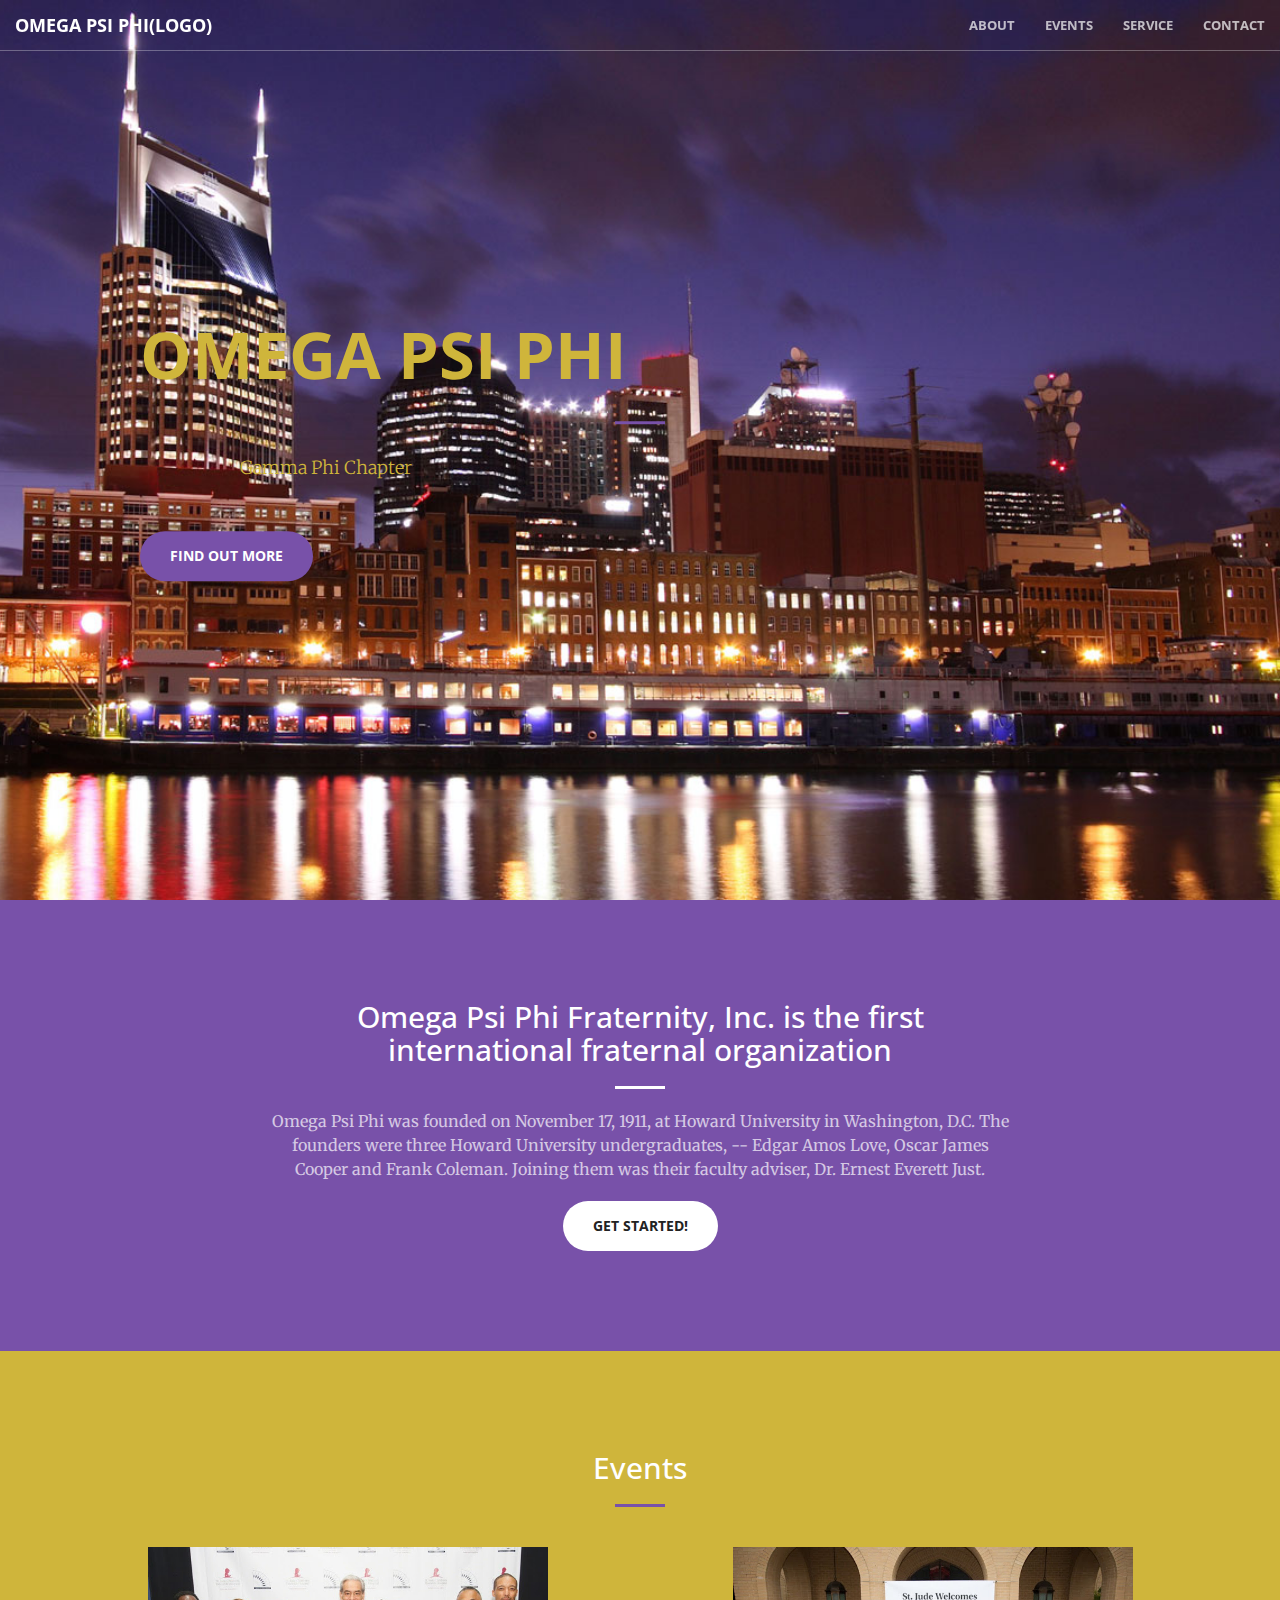
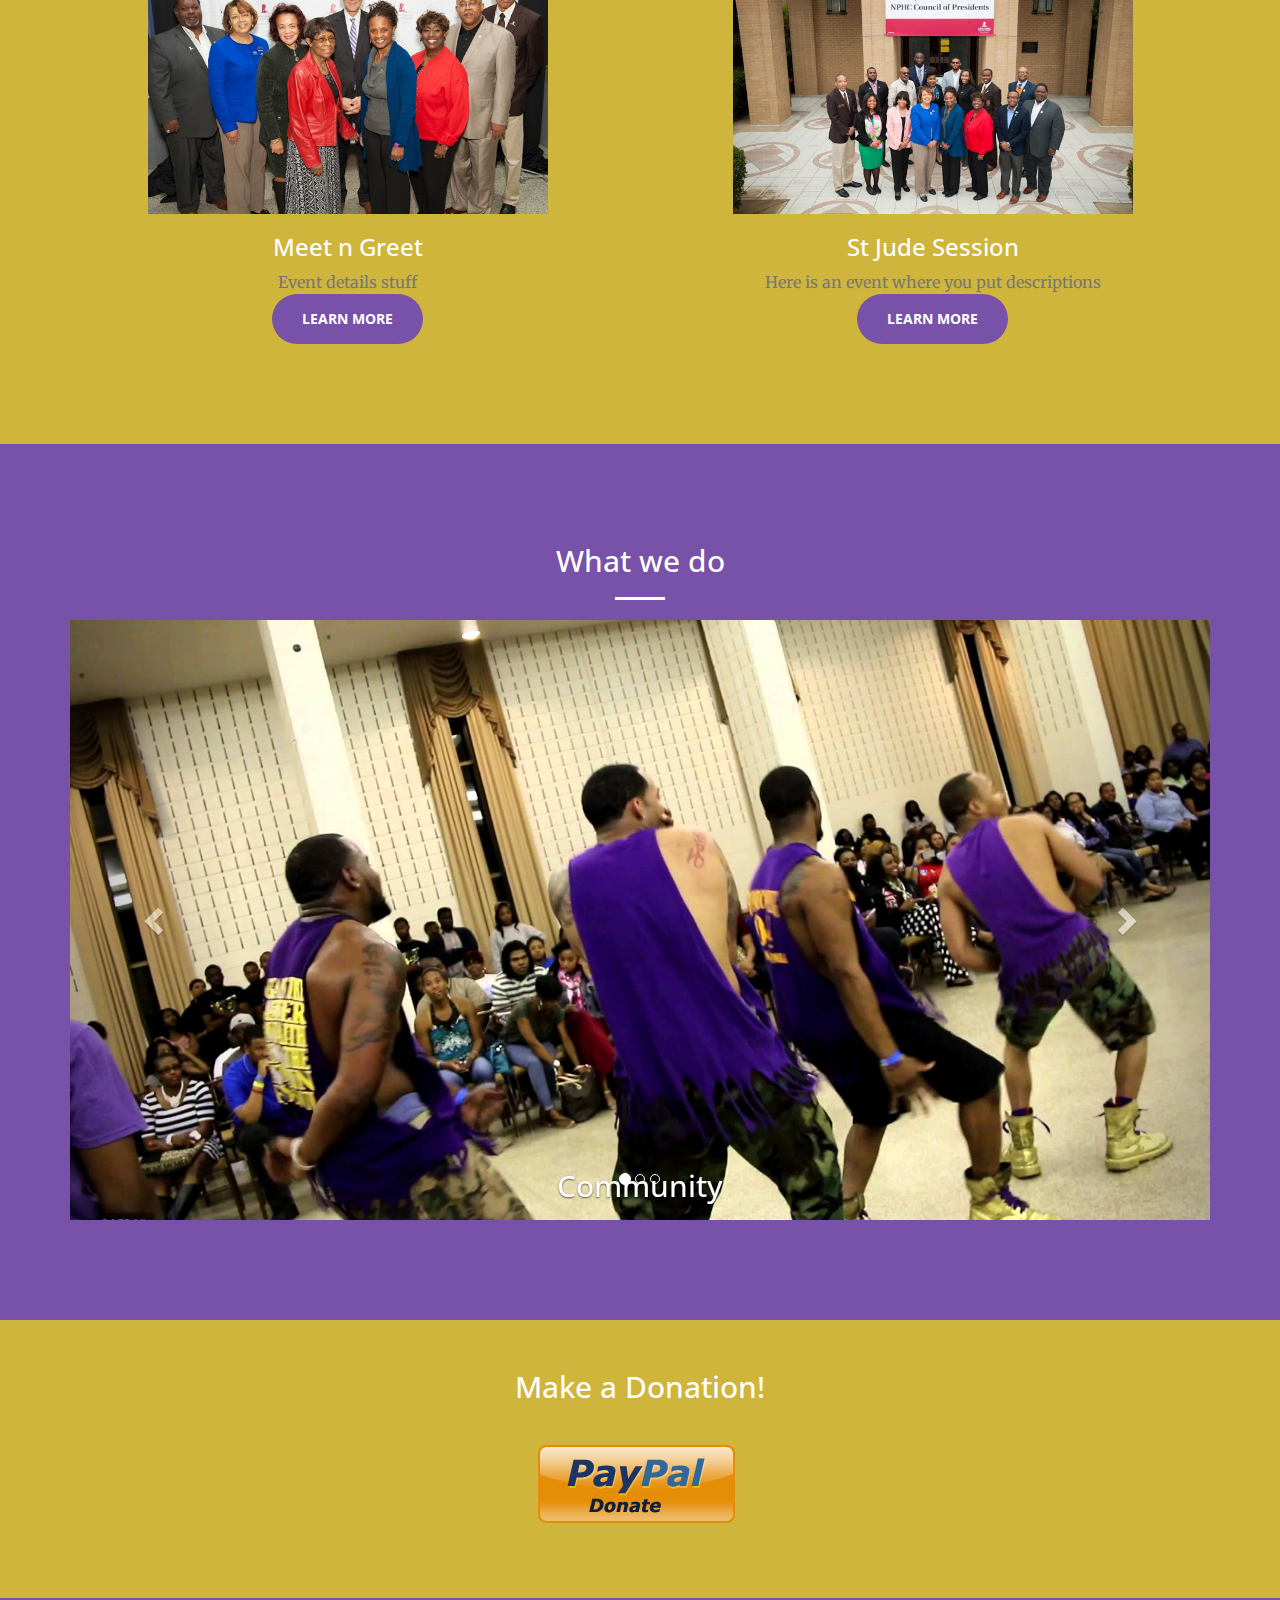
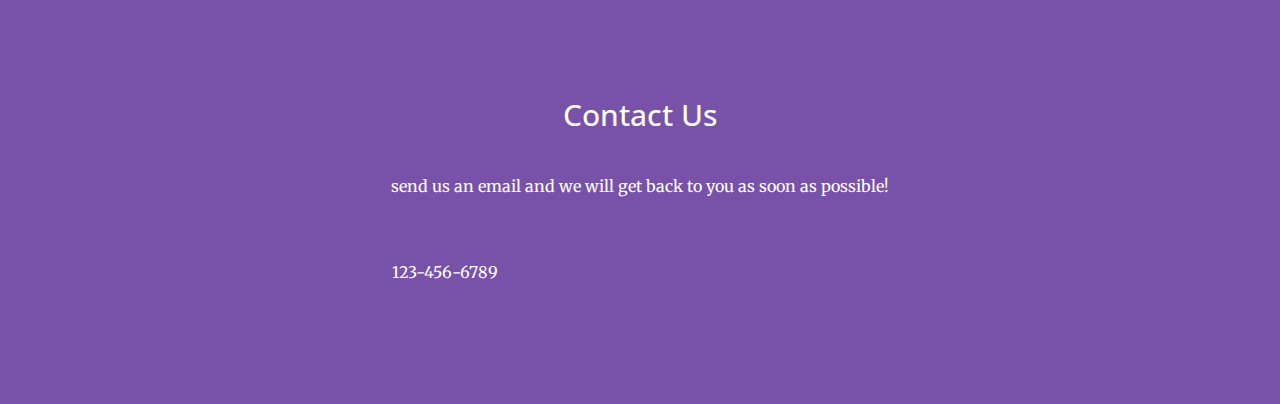
<file: index.html>
<!DOCTYPE html>
<html lang="en">

<head>

    <meta charset="utf-8">
    <meta http-equiv="X-UA-Compatible" content="IE=edge">
    <meta name="viewport" content="width=device-width, initial-scale=1">
    <meta name="description" content="">
    <meta name="author" content="">

    <title>Nashville Chapter</title>

    <!-- Bootstrap Core CSS -->
      <link rel="stylesheet" href="css/bootstrap.css" type="text/css">
    <link rel="stylesheet" href="css/bootstrap.min.css" type="text/css">

    <!-- Custom Fonts -->
    <link href='http://fonts.googleapis.com/css?family=Open+Sans:300italic,400italic,600italic,700italic,800italic,400,300,600,700,800' rel='stylesheet' type='text/css'>
    <link href='http://fonts.googleapis.com/css?family=Merriweather:400,300,300italic,400italic,700,700italic,900,900italic' rel='stylesheet' type='text/css'>
    <link rel="stylesheet" href="font-awesome/css/font-awesome.min.css" type="text/css">

    <!-- Plugin CSS -->
    <link rel="stylesheet" href="css/animate.min.css" type="text/css">

    <!-- Custom CSS -->
    <link rel="stylesheet" href="css/creative.css" type="text/css">

    <!-- HTML5 Shim and Respond.js IE8 support of HTML5 elements and media queries -->
    <!-- WARNING: Respond.js doesn't work if you view the page via file:// -->
    <!--[if lt IE 9]>
        <script src="https://oss.maxcdn.com/libs/html5shiv/3.7.0/html5shiv.js"></script>
        <script src="https://oss.maxcdn.com/libs/respond.js/1.4.2/respond.min.js"></script>
    <![endif]-->

</head>

<body id="page-top">

    <nav id="mainNav" class="navbar navbar-default navbar-fixed-top">
        <div class="container-fluid">
            <!-- Brand and toggle get grouped for better mobile display -->
            <div class="navbar-header">
                <button type="button" class="navbar-toggle collapsed" data-toggle="collapse" data-target="#bs-example-navbar-collapse-1">
                    <span class="sr-only">Toggle navigation</span>
                    <span class="icon-bar"></span>
                    <span class="icon-bar"></span>
                    <span class="icon-bar"></span>
                </button>
                <a class="navbar-brand page-scroll" href="#page-top">Omega Psi Phi(Logo)</a>
            </div>

            <!-- Collect the nav links, forms, and other content for toggling -->
            <div class="collapse navbar-collapse" id="bs-example-navbar-collapse-1">
                <ul class="nav navbar-nav navbar-right">
                    <li>
                        <a class="page-scroll" href="#about">About</a>
                    </li>
                    <li>
                        <a class="page-scroll" href="#services">Events</a>
                    </li>
                    <li>
                        <a class="page-scroll" href="#portfolio">Service</a>
                    </li>
                    <li>
                        <a class="page-scroll" href="#contact">Contact</a>
                    </li>
                </ul>
            </div>
            <!-- /.navbar-collapse -->
        </div>
        <!-- /.container-fluid -->
    </nav>

    <header>
        <div class="header-content">
            <div class="header-content-inner">
                <h1>Omega Psi Phi</h1>
                <hr>
                <p>Gamma Phi Chapter</p>
                <a href="#about" class="btn btn-primary btn-xl page-scroll">Find Out More</a>
            </div>
        </div>
    </header>

    <section class="bg-primary" id="about">
        <div class="container">
            <div class="row">
                <div class="col-lg-8 col-lg-offset-2 text-center">
                    <h2 class="section-heading">Omega Psi Phi Fraternity, Inc. is the first international fraternal organization</h2>
                    <hr class="light">
                    <p class="text-faded">Omega Psi Phi was founded on November 17, 1911, at Howard University in Washington, D.C. The founders were three Howard University undergraduates, -- Edgar Amos Love, Oscar James Cooper and Frank Coleman. Joining them was their faculty adviser, Dr. Ernest Everett Just.</p>
                    <a href="#" class="btn btn-default btn-xl">Get Started!</a>
                </div>
            </div>
        </div>
    </section>

    <section id="services" class="bg-dark">
        <div class="container">
            <div class="row">
                <div class="col-lg-12 text-center">
                    <h2 class="section-heading">Events</h2>
                    <hr class="primary">
                </div>
            </div>
        </div>
        <div class="container">
            <div class="row">
                <div class="col-lg-6 col-md-12 text-center">
                    <div class="service-box">
                        <img src="img/phi1.jpg" class="img-responsive">
                        <h3>Meet n Greet</h3>
                        <p class="text-muted">Event details stuff</p>
                        <a href="#about" class="btn btn-primary btn-xl">Learn More</a>
                    </div>
                </div>

                <div class="col-lg-6 col-md-12 text-center">
                    <div class="service-box">
                        <img src="img/phi2.jpg" class="img-responsive">
                        <h3>St Jude Session</h3>
                        <p class="text-muted">Here is an event where you put descriptions</p>
                        <a href="#about" class="btn btn-primary btn-xl page-scrol">Learn More</a>
                    </div>
                </div>
            </div>
        </div>
    </section>

        <section class="bg-primary" id="about">
        <div class="container">
            <div class="row">
                <div class="col-lg-12 text-center">
                  <h2 class="section-heading">What we do</h2>
                  <hr class="light">
                  <div id="carousel-example-generic" class="carousel slide" data-ride="carousel">
  <!-- Indicators -->
  <ol class="carousel-indicators">
    <li data-target="#carousel-example-generic" data-slide-to="0" class="active"></li>
    <li data-target="#carousel-example-generic" data-slide-to="1"></li>
    <li data-target="#carousel-example-generic" data-slide-to="2"></li>
  </ol>

  <!-- Wrapper for slides -->
  <div class="carousel-inner">
    <div class="item active">
      <img src="img/slideshow3.jpg" height="200"   alt="...">

      <div class="carousel-caption">
          <h2>Community</h3>
      </div>
    </div>
    <div class="item" >
      <img src="img/slideshow2.jpeg" height="200"   alt="...">
      <div class="carousel-caption">
          <h2>Leadership</h3>
      </div>
    </div>
    <div class="item">
      <img src="img/slideshow4.jpg" height="200"  alt="...">
      <div class="carousel-caption">
          <h2>Brotherhood</h3>
      </div>
    </div>
  </div>

  <!-- Controls -->
  <a class="left carousel-control" href="#carousel-example-generic" role="button" data-slide="prev">
    <span class="glyphicon glyphicon-chevron-left"></span>
  </a>
  <a class="right carousel-control" href="#carousel-example-generic" role="button" data-slide="next">
    <span class="glyphicon glyphicon-chevron-right"></span>
  </a>
</div> <!-- Carousel -->
            </div>
        </div>
    </section>

    <aside class="bg-dark">
        <div class="container text-center">
            <div class="call-to-action">
                <h2>Make a Donation!</h2>
              <a href="#"><img src="img/paypal.png" class="img-responsive center-block"></a>
            </div>
        </div>
    </aside>

    <section id="contact" class="bg-primary">
        <div class="container">
            <div class="row">
                <div class="col-lg-8 col-lg-offset-2 text-center">
                    <h2 class="section-heading">Contact Us</h2>
                    <hr class="primary">
                    <p> send us an email and we will get back to you as soon as possible!</p>
                </div>
                <div class="col-lg-4 col-lg-offset-2 text-center">
                    <i class="fa fa-phone fa-3x wow bounceIn"></i>
                    <p>123-456-6789</p>
                </div>
                <div class="col-lg-4 text-center">
                    <i class="fa fa-envelope-o fa-3x wow bounceIn" data-wow-delay=".1s"></i>
                    <p><a href="mailto:your-email@your-domain.com">feedback@startbootstrap.com</a></p>
                </div>
            </div>
        </div>
    </section>

    <!-- jQuery -->
    <script src="js/jquery.js"></script>

    <!-- Bootstrap Core JavaScript -->
    <script src="js/bootstrap.min.js"></script>

    <!-- Plugin JavaScript -->
    <script src="js/jquery.easing.min.js"></script>
    <script src="js/jquery.fittext.js"></script>
    <script src="js/wow.min.js"></script>

    <!-- Custom Theme JavaScript -->
    <script src="js/creative.js"></script>

</body>

</html>
</file>
<file: css/creative.css>
/*!
 * Start Bootstrap - Creative Bootstrap Theme (http://startbootstrap.com)
 * Code licensed under the Apache License v2.0.
 * For details, see http://www.apache.org/licenses/LICENSE-2.0.
 */

html,
body {
    width: 100%;
    height: 100%;
}

body {
    font-family: Merriweather,'Helvetica Neue',Arial,sans-serif;
}

hr {
    max-width: 50px;
    border-color: #7851a9;
    border-width: 3px;
}

hr.light {
    border-color: #fff;
}

a {
    color: #7851a9;
    -webkit-transition: all .35s;
    -moz-transition: all .35s;
    transition: all .35s;
}

a:hover,
a:focus {
    color: #CFB53B;
}

h1,
h2,
h3,
h4,
h5,
h6 {
    font-family: 'Open Sans','Helvetica Neue',Arial,sans-serif;
}

p {
    margin-bottom: 20px;
    font-size: 16px;
    line-height: 1.5;
}

.bg-primary {
    background-color: #7851a9;
}

.bg-dark {
    color: #fff;
    background-color: #CFB53B;
}

.text-faded {
    color: rgba(255,255,255,.7);
}

section {
    padding: 100px 0;
}

aside {
    padding: 50px 0;
}

.no-padding {
    padding: 0;
}

.navbar-default {
    border-color: rgba(34,34,34,.05);
    font-family: 'Open Sans','Helvetica Neue',Arial,sans-serif;
    background-color: #fff;
    -webkit-transition: all .35s;
    -moz-transition: all .35s;
    transition: all .35s;
}

.navbar-default .navbar-header .navbar-brand {
    text-transform: uppercase;
    font-family: 'Open Sans','Helvetica Neue',Arial,sans-serif;
    font-weight: 700;
    color: #7851a9;
}

.navbar-default .navbar-header .navbar-brand:hover,
.navbar-default .navbar-header .navbar-brand:focus {
    color: #eb3812;
}

.navbar-default .nav > li>a,
.navbar-default .nav>li>a:focus {
    text-transform: uppercase;
    font-size: 13px;
    font-weight: 700;
    color: #222;
}

.navbar-default .nav > li>a:hover,
.navbar-default .nav>li>a:focus:hover {
    color: #7851a9;
}

.navbar-default .nav > li.active>a,
.navbar-default .nav>li.active>a:focus {
    color: #7851a9!important;
    background-color: transparent;
}

.navbar-default .nav > li.active>a:hover,
.navbar-default .nav>li.active>a:focus:hover {
    background-color: transparent;
}

@media(min-width:768px) {
    .navbar-default {
        border-color: rgba(255,255,255,.3);
        background-color: transparent;
    }

    .navbar-default .navbar-header .navbar-brand {
        color: rgba(255,255,255,.7);
    }

    .navbar-default .navbar-header .navbar-brand:hover,
    .navbar-default .navbar-header .navbar-brand:focus {
        color: #fff;
    }

    .navbar-default .nav > li>a,
    .navbar-default .nav>li>a:focus {
        color: rgba(255,255,255,.7);
    }

    .navbar-default .nav > li>a:hover,
    .navbar-default .nav>li>a:focus:hover {
        color: #fff;
    }

    .navbar-default.affix {
        border-color: rgba(34,34,34,.05);
        background-color: #fff;
    }

    .navbar-default.affix .navbar-header .navbar-brand {
        font-size: 14px;
        color: #7851a9;
    }

    .navbar-default.affix .navbar-header .navbar-brand:hover,
    .navbar-default.affix .navbar-header .navbar-brand:focus {
        color: #eb3812;
    }

    .navbar-default.affix .nav > li>a,
    .navbar-default.affix .nav>li>a:focus {
        color: #222;
    }

    .navbar-default.affix .nav > li>a:hover,
    .navbar-default.affix .nav>li>a:focus:hover {
        color: #7851a9;
    }
}

header {
    position: relative;
    width: 100%;
    min-height: auto;
    text-align: center;
    color: #fff;
    background-image: url(../img/header.jpg);
    background-position: center;
    -webkit-background-size: cover;
    -moz-background-size: cover;
    background-size: cover;
    -o-background-size: cover;
}

header .header-content {
    position: relative;
    width: 100%;
    padding: 100px 15px;
    text-align: left;
    color:#CFB53B;
}

header .header-content .header-content-inner h1 {
    margin-top: 0;
    margin-bottom: 0;
    text-transform: uppercase;
    font-weight: 700;
}

header .header-content .header-content-inner hr {
    margin: 30px auto;
}

header .header-content .header-content-inner p {
    margin-bottom: 50px;
    font-size: 16px;
    font-weight: 300;
    color:#CFB53B;
}

@media(min-width:768px) {
    header {
        min-height: 100%;
    }

    header .header-content {
        position: absolute;
        top: 50%;
        padding: 0 50px;
        -webkit-transform: translateY(-50%);
        -ms-transform: translateY(-50%);
        transform: translateY(-50%);
    }

    header .header-content .header-content-inner {
        margin-right: auto;
        margin-left: auto;
        max-width: 1000px;
    }

    header .header-content .header-content-inner p {
        margin-right: auto;
        margin-left: auto;
        max-width: 80%;
        font-size: 18px;
    }
}

.section-heading {
    margin-top: 0;
}

.service-box {
    margin: 50px auto 0;
    max-width: 400px;
}

@media(min-width:992px) {
    .service-box {
        margin: 20px auto 0;
    }
}

.service-box p {
    margin-bottom: 0;
}

.portfolio-box {
    display: block;
    position: relative;
    margin: 0 auto;
    max-width: 650px;
}

.portfolio-box .portfolio-box-caption {
    display: block;
    position: absolute;
    bottom: 0;
    width: 100%;
    height: 100%;
    text-align: center;
    color: #fff;
    opacity: 0;
    background: rgba(240,95,64,.9);
    -webkit-transition: all .35s;
    -moz-transition: all .35s;
    transition: all .35s;
}

.portfolio-box .portfolio-box-caption .portfolio-box-caption-content {
    position: absolute;
    top: 50%;
    width: 100%;
    text-align: center;
    transform: translateY(-50%);
}

.portfolio-box .portfolio-box-caption .portfolio-box-caption-content .project-category,
.portfolio-box .portfolio-box-caption .portfolio-box-caption-content .project-name {
    padding: 0 15px;
    font-family: 'Open Sans','Helvetica Neue',Arial,sans-serif;
}

.portfolio-box .portfolio-box-caption .portfolio-box-caption-content .project-category {
    text-transform: uppercase;
    font-size: 14px;
    font-weight: 600;
}

.portfolio-box .portfolio-box-caption .portfolio-box-caption-content .project-name {
    font-size: 18px;
}

.portfolio-box:hover .portfolio-box-caption {
    opacity: 1;
}

@media(min-width:768px) {
    .portfolio-box .portfolio-box-caption .portfolio-box-caption-content .project-category {
        font-size: 16px;
    }

    .portfolio-box .portfolio-box-caption .portfolio-box-caption-content .project-name {
        font-size: 22px;
    }
}

.call-to-action h2 {
    margin: 0 auto 20px;
}

.text-primary {
    color: #7851a9;

}

.no-gutter > [class*=col-] {
    padding-right: 0;
    padding-left: 0;
}

.btn-default {
    border-color: #fff;
    color: #222;
    background-color: #fff;
    -webkit-transition: all .35s;
    -moz-transition: all .35s;
    transition: all .35s;
}

.btn-default:hover,
.btn-default:focus,
.btn-default.focus,
.btn-default:active,
.btn-default.active,
.open > .dropdown-toggle.btn-default {
    border-color: #ededed;
    color: #222;
    background-color: #f2f2f2;
}

.btn-default:active,
.btn-default.active,
.open > .dropdown-toggle.btn-default {
    background-image: none;
}

.btn-default.disabled,
.btn-default[disabled],
fieldset[disabled] .btn-default,
.btn-default.disabled:hover,
.btn-default[disabled]:hover,
fieldset[disabled] .btn-default:hover,
.btn-default.disabled:focus,
.btn-default[disabled]:focus,
fieldset[disabled] .btn-default:focus,
.btn-default.disabled.focus,
.btn-default[disabled].focus,
fieldset[disabled] .btn-default.focus,
.btn-default.disabled:active,
.btn-default[disabled]:active,
fieldset[disabled] .btn-default:active,
.btn-default.disabled.active,
.btn-default[disabled].active,
fieldset[disabled] .btn-default.active {
    border-color: #fff;
    background-color: #fff;
}

.btn-default .badge {
    color: #fff;
    background-color: #222;
}

.btn-primary {
    border-color: #7851a9;
    color: #fff;
    background-color: #7851a9;
    -webkit-transition: all .35s;
    -moz-transition: all .35s;
    transition: all .35s;
}

.btn-primary:hover,
.btn-primary:focus,
.btn-primary.focus,
.btn-primary:active,
.btn-primary.active,
.open > .dropdown-toggle.btn-primary {
    border-color: #CFB53B;
    color: #fff;
    background-color: #CFB53B;
}

.btn-primary:active,
.btn-primary.active,
.open > .dropdown-toggle.btn-primary {
    background-image: none;
}

.btn-primary.disabled,
.btn-primary[disabled],
fieldset[disabled] .btn-primary,
.btn-primary.disabled:hover,
.btn-primary[disabled]:hover,
fieldset[disabled] .btn-primary:hover,
.btn-primary.disabled:focus,
.btn-primary[disabled]:focus,
fieldset[disabled] .btn-primary:focus,
.btn-primary.disabled.focus,
.btn-primary[disabled].focus,
fieldset[disabled] .btn-primary.focus,
.btn-primary.disabled:active,
.btn-primary[disabled]:active,
fieldset[disabled] .btn-primary:active,
.btn-primary.disabled.active,
.btn-primary[disabled].active,
fieldset[disabled] .btn-primary.active {
    border-color: #7851a9;
    background-color: #7851a9;
}

.btn-primary .badge {
    color: #7851a9;
    background-color: #fff;
}

.btn {
    border: 0;
    border-radius: 300px;
    text-transform: uppercase;
    font-family: 'Open Sans','Helvetica Neue',Arial,sans-serif;
    font-weight: 700;
}

.btn-xl {
    padding: 15px 30px;
}

::-moz-selection {
    text-shadow: none;
    color: #fff;
    background: #222;
}

::selection {
    text-shadow: none;
    color: #fff;
    background: #222;
}

img::selection {
    color: #fff;
    background: 0 0;
}

img::-moz-selection {
    color: #fff;
    background: 0 0;
}

body {
    webkit-tap-highlight-color: #222;
}
.img.slideshow {
  width:500px;
  height:200px;
}
</file>
